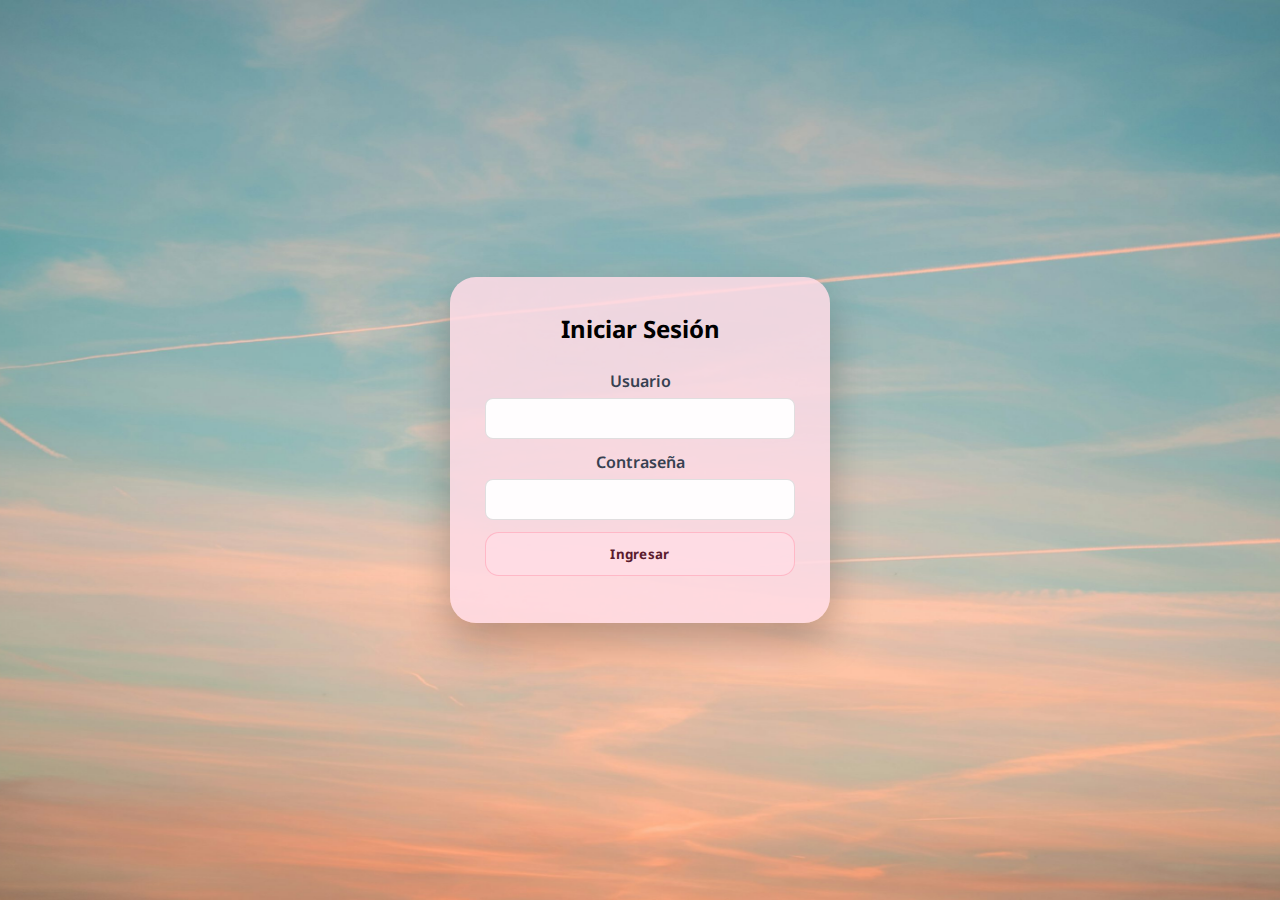
<file: index.html>
<!DOCTYPE html>
<html lang="es">
<head>
    <meta charset="UTF-8">
    <meta name="viewport" content="width=device-width,initial-scale=1">
    <title>Gestor de Tareas</title>
    <link rel="stylesheet" href="style.css">
</head>
<body>

<div class="app-wrapper">
    <div class="container">
        <header>
            <h1>Gestor de Tareas</h1>
            <p>Administra tus actividades fácilmente</p>
        </header>

        <div class="form-container">
            <div class="input-group">
                <label for="taskTitle">Título</label>
                <input type="text" id="taskTitle" placeholder="Ej: Estudiar programación">
            </div>

            <div class="input-group">
                <label for="taskDescription">Descripción</label>
                <textarea id="taskDescription" rows="3" placeholder="Detalles de la tarea"></textarea>
            </div>

            <button class="btn btn-primary" id="addBtn">Agregar Tarea</button>
        </div>

        <ul class="task-list" id="taskList"></ul>
    </div>
</div>

<script src="script.js"></script>
</body>
</html>
</file>
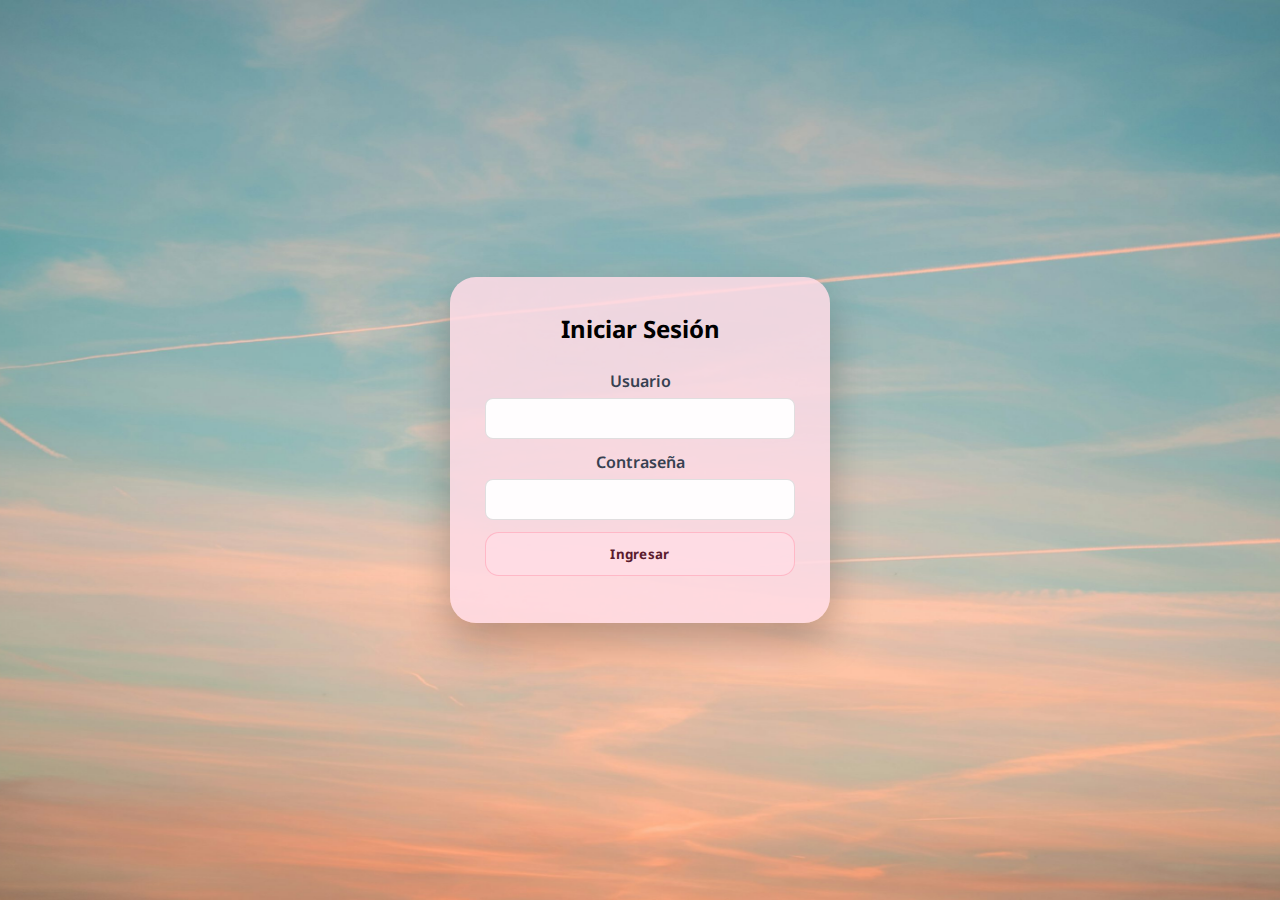
<file: login.html>
<!DOCTYPE html>
<html lang="es">
<head>
    <meta charset="UTF-8">
    <title>Login - Gestor de Tareas</title>
    <link rel="stylesheet" href="style.css">
</head>
<body>

<div class="login-wrapper">
    <div class="login-container">
        <h2>Iniciar Sesión</h2>

        <div class="input-group">
            <label>Usuario</label>
            <input type="text" id="username">
        </div>

        <div class="input-group">
            <label>Contraseña</label>
            <input type="password" id="password">
        </div>

        <button class="btn btn-primary" id="loginBtn">Ingresar</button>

        <p id="errorMsg"></p>
    </div>
</div>

<script src="script.js"></script>
</body>
</html>
</file>
<file: style.css>
@import url('https://fonts.googleapis.com/css2?family=Arimo:ital,wght@0,400..700;1,400..700&family=Noto+Sans:ital,wght@0,100..900;1,100..900&family=Stack+Sans+Headline:wght@200..700&display=swap');

.login-wrapper {
    min-height: 100vh;
    display: flex;
    justify-content: center;
    align-items: center;
}

.login-container {
    background: rgba(255, 220, 230, 0.85);
    padding: 35px;
    border-radius: 26px;
    width: 100%;
    max-width: 380px;
    box-shadow: 0 20px 40px rgba(0,0,0,0.25);
    text-align: center;
}

.login-container h2 {
    margin-bottom: 25px;
}

#errorMsg {
    color: red;
    margin-top: 12px;
    font-size: 14px;
}


* {
    margin: 0;
    padding: 0;
    box-sizing: border-box;
    font-family: 'Noto Sans', 'Arimo', sans-serif;
}

/* Fondo con ligero overlay para que el container encaje bien */
body {
    min-height: 100vh;
    background-image: url('fondogt.jpg');
    background-size: cover;
    background-repeat: no-repeat;
    background-position: center;
    background-attachment: fixed;
}

/* Centrado real */
.app-wrapper {
    display: flex;
    justify-content: center;
    align-items: center;
    min-height: 100vh;
    padding: 30px;
}

/* Container ajustado para pegar con el fondo (glassmorphism suave) */
.container {
    width: 100%;
    max-width: 480px;
    padding: 32px;

    background: rgba(255, 220, 230, 0.78);
    backdrop-filter: blur(14px);
    -webkit-backdrop-filter: blur(14px);

    border-radius: 28px;

    box-shadow:
        0 25px 50px rgba(0,0,0,0.20),
        inset 0 0 0 1px rgba(255,255,255,0.45);
}



/* CABECERA */
header {
    text-align: center;
    margin-bottom: 18px;
}

header h1 {
    color: #111827;
    margin-bottom: 6px;
    font-family: 'Stack Sans Headline', 'Noto Sans', sans-serif;
}

header p {
    color: #6b7280;
    font-size: 14px;
}

/* FORMULARIO */
.form-container {
    background: rgba(255,255,255,0.65);
    padding: 20px;
    border-radius: 14px;
    margin-bottom: 18px;
    box-shadow: 0 8px 20px rgba(0,0,0,0.06);
}

.input-group {
    margin-bottom: 12px;
}

label {
    font-weight: 600;
    display: block;
    margin-bottom: 6px;
    color: #374151;
}

input, textarea {
    width: 100%;
    padding: 10px;
    border-radius: 8px;
    border: 1px solid rgba(0,0,0,0.12);
    font-size: 14px;
    background: rgba(255,255,255,0.95);
}

input:focus, textarea:focus {
    outline: none;
    border-color: #6366f1;
    box-shadow: 0 0 0 4px rgba(99,102,241,0.08);
}

/* BOTÓN */
.btn {
    width: 100%;
    padding: 12px;
    border: none;
    border-radius: 10px;
    font-weight: 700;
    cursor: pointer;
}

.btn-primary {
    background: rgba(255, 220, 230, 0.78);
    color: #5a1a2d;
    border-radius: 14px;
    font-weight: 700;
    letter-spacing: 0.3px;
    border: 1px solid rgba(255, 180, 195, 0.9);
    transition: 0.3s ease;
}

.btn-primary:hover {
    background: rgba(255, 200, 215, 0.9);
    box-shadow: 0 8px 20px rgba(255, 180, 195, 0.45);
    transform: translateY(-2px);
}


/* LISTA */
.task-list {
    list-style: none;
}

.task-item {
    background: #ffffff;
    border: 1px solid #e5e7eb;
    border-radius: 10px;
    padding: 15px;
    margin-bottom: 12px;
    display: flex;
    justify-content: space-between;
    align-items: center;
}

.task-info strong {
    color: #111827;
    font-size: 15px;
}

.task-info p {
    font-size: 13px;
    color: #6b7280;
}

.task-actions button {
    padding: 6px 10px;
    border: none;
    border-radius: 6px;
    font-size: 12px;
    cursor: pointer;
    margin-left: 5px;
}

.btn-edit {
    background: rgba(255, 220, 230, 0.78);
    color: #5a1a2d;
}

.btn-delete {
    background: rgba(255, 220, 230, 0.78);
    color: #5a1a2d;
}
</file>
